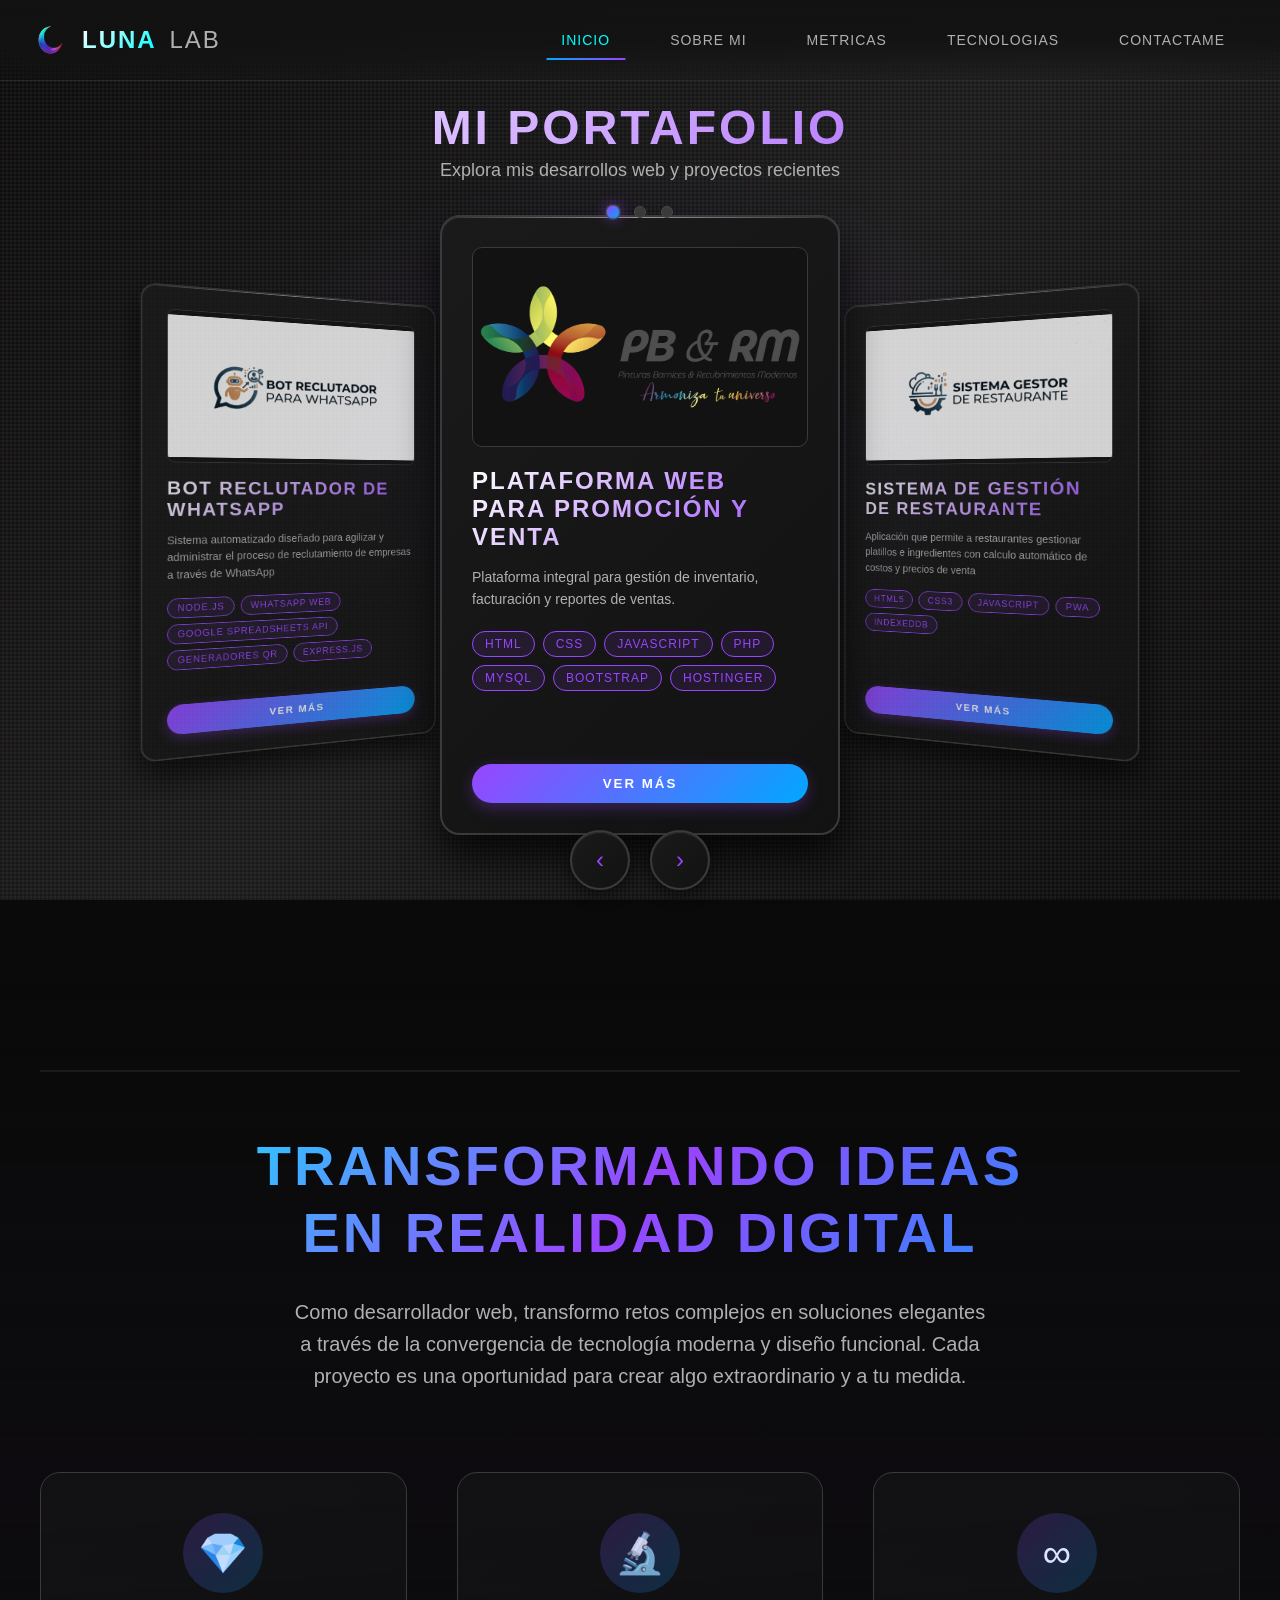
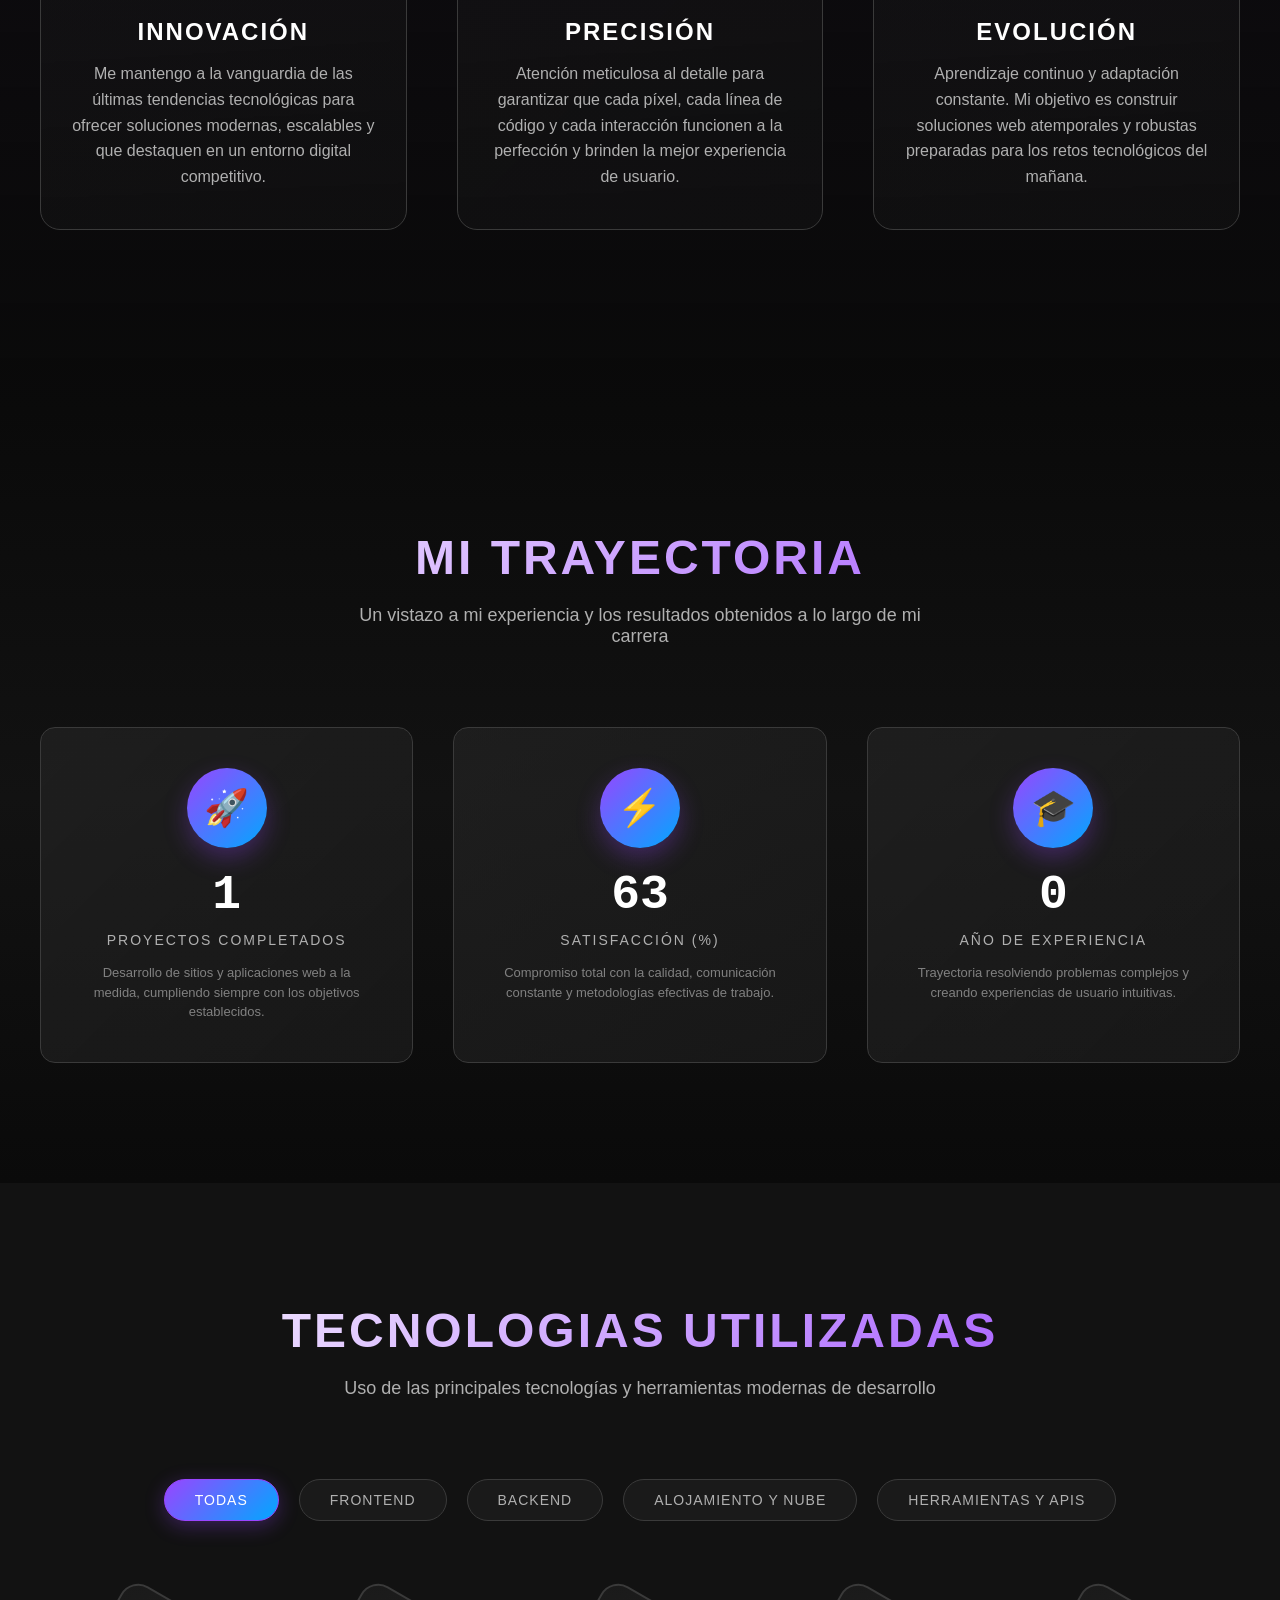
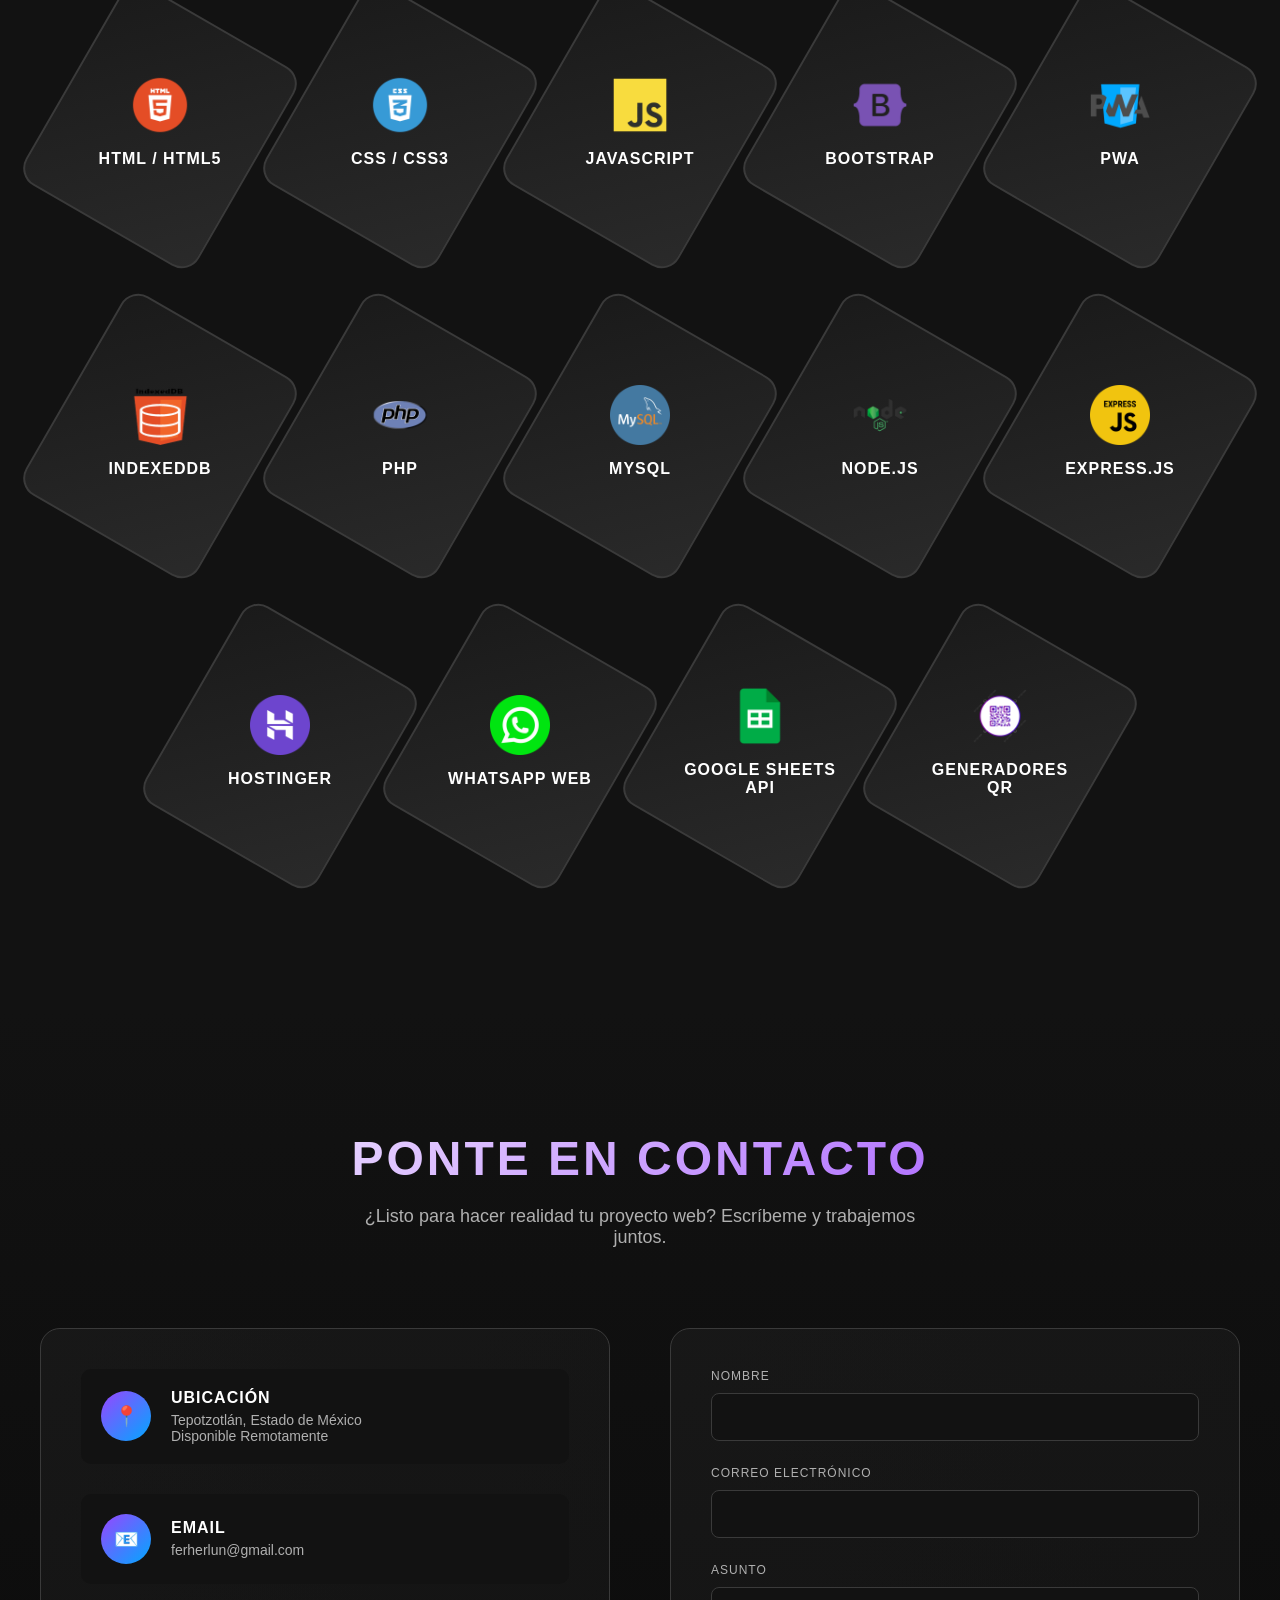
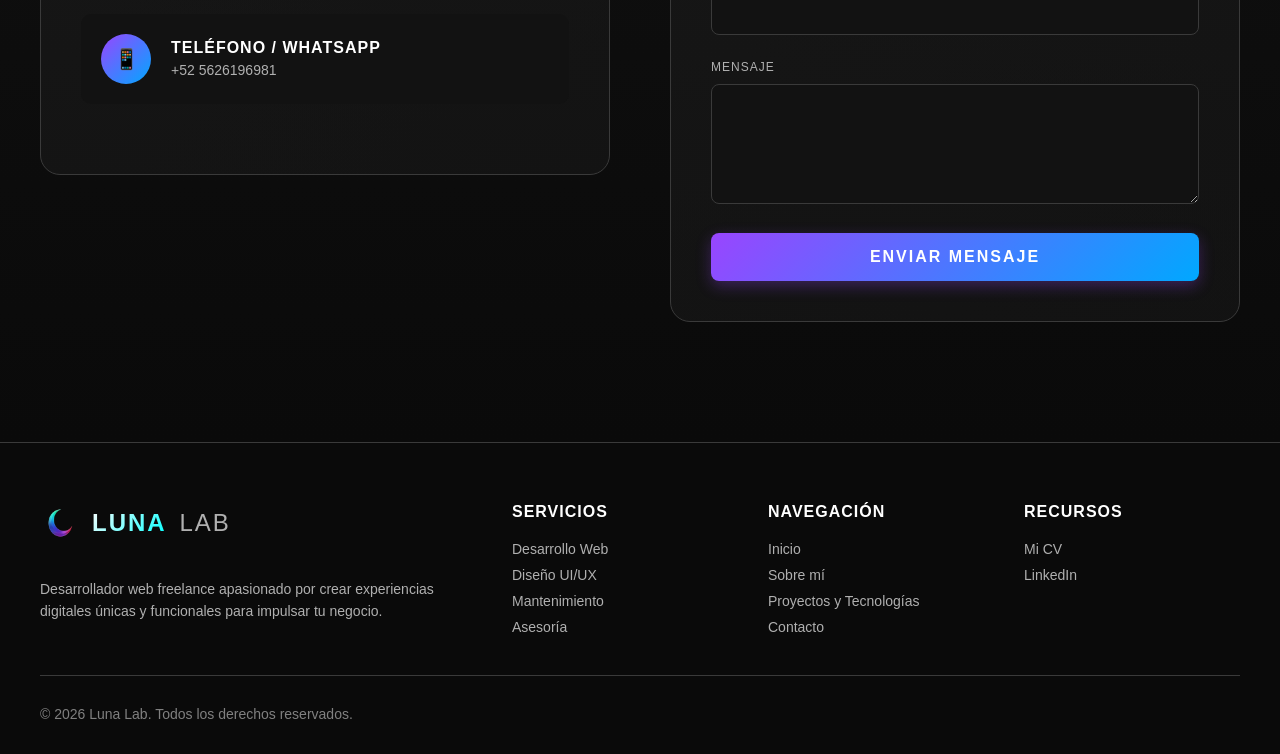
<file: index.html>
<!DOCTYPE html>
<html lang="en">

<head>
    <meta charset="UTF-8">
    <meta name="viewport" content="width=device-width, initial-scale=1.0">
    <title>Luna Lab - Desarrollo web</title>
    <link rel="icon" href="imagenes/logo.ico" type="image/x-icon">
    <link rel="stylesheet" href="templatemo-prism-flux.css?v=9">
</head>

<body>
    <div class="loader" id="loader">
        <div class="loader-content">
            <div class="loader-prism">
                <div class="prism-face"></div>
                <div class="prism-face"></div>
                <div class="prism-face"></div>
            </div>
            <div style="color: var(--accent-purple); font-size: 18px; text-transform: uppercase; letter-spacing: 3px;">
                Cargando para ti...</div>
        </div>
    </div>

    <!-- nav -->
    <header class="header" id="header">
        <nav class="nav-container">
            <a href="#" onclick="window.scrollTo({top: 0, behavior: 'smooth'}); return false;" class="logo"
                title="Volver al inicio">
                <img src="imagenes/logo.ico" alt="Luna Lab Logo"
                    style="height: 40px; margin-right: 12px; border-radius: 4px;">
                <span class="logo-text">
                    <span class="prism">LUNA</span>
                    <span class="flux">LAB</span>
                </span>
            </a>

            <ul class="nav-menu" id="navMenu">
                <li><a href="#home" class="nav-link active">Inicio</a></li>
                <li><a href="#about" class="nav-link">Sobre mi</a></li>
                <li><a href="#stats" class="nav-link">Metricas</a></li>
                <li><a href="#skills" class="nav-link">Tecnologias</a></li>
                <li><a href="#contact" class="nav-link">Contactame</a></li>
            </ul>

            <div class="menu-toggle" id="menuToggle">
                <span></span>
                <span></span>
                <span></span>
            </div>
        </nav>
    </header>

    <!-- carrusel-->
    <section class="hero" id="home">
        <div class="section-header" style="position: absolute; top: 100px; left: 0; width: 100%; z-index: 20;">
            <h1 class="section-title" style="font-size: 3rem; margin-bottom: 5px;">Mi Portafolio</h1>
            <p class="section-subtitle">Explora mis desarrollos web y proyectos recientes</p>
            <div class="carousel-indicators" id="indicators"
                style="position: relative; top: auto; left: auto; transform: none; justify-content: center; margin-top: 25px;">
            </div>
        </div>
        <div class="carousel-container">
            <div class="carousel" id="carousel">
            </div>

            <div class="carousel-controls" style="bottom: -20px;">
                <button class="carousel-btn" id="prevBtn">‹</button>
                <button class="carousel-btn" id="nextBtn">›</button>
            </div>
        </div>
    </section>

    <!-- acerca de -->
    <section class="philosophy-section" id="about">
        <div class="philosophy-container">
            <div class="prism-line"></div>

            <h2 class="philosophy-headline">
                Transformando ideas<br>en realidad digital
            </h2>

            <p class="philosophy-subheading">
                Como desarrollador web, transformo retos complejos en soluciones elegantes a través de la convergencia
                de
                tecnología moderna y diseño funcional. Cada proyecto es una oportunidad para
                crear algo extraordinario y a tu medida.
            </p>

            <div class="philosophy-pillars">
                <div class="pillar">
                    <div class="pillar-icon">💎</div>
                    <h3 class="pillar-title">Innovación</h3>
                    <p class="pillar-description">
                        Me mantengo a la vanguardia de las últimas tendencias tecnológicas para ofrecer soluciones
                        modernas, escalables y que destaquen en un entorno digital competitivo.
                    </p>
                </div>

                <div class="pillar">
                    <div class="pillar-icon">🔬</div>
                    <h3 class="pillar-title">Precisión</h3>
                    <p class="pillar-description">
                        Atención meticulosa al detalle para garantizar que cada píxel, cada línea de código y cada
                        interacción funcionen a la perfección y brinden la mejor experiencia de usuario.
                    </p>
                </div>

                <div class="pillar">
                    <div class="pillar-icon">∞</div>
                    <h3 class="pillar-title">Evolución</h3>
                    <p class="pillar-description">
                        Aprendizaje continuo y adaptación constante. Mi objetivo es construir soluciones web atemporales
                        y robustas preparadas para los retos tecnológicos del mañana.
                    </p>
                </div>
            </div>

            <div class="philosophy-particles" id="particles">
            </div>
        </div>
    </section>

    <section class="stats-section" id="stats">
        <div class="section-header">
            <h2 class="section-title">Mi Trayectoria</h2>
            <p class="section-subtitle">Un vistazo a mi experiencia y los resultados obtenidos a lo largo de mi carrera
            </p>
        </div>

        <div class="stats-grid">
            <div class="stat-card">
                <div class="stat-icon">🚀</div>
                <div class="stat-number" data-target="3">0</div>
                <div class="stat-label">Proyectos Completados</div>
                <p class="stat-description">Desarrollo de sitios y aplicaciones web a la medida, cumpliendo siempre con
                    los objetivos establecidos.</p>
            </div>

            <div class="stat-card">
                <div class="stat-icon">⚡</div>
                <div class="stat-number" data-target="100">0</div>
                <div class="stat-label">Satisfacción (%)</div>
                <p class="stat-description">Compromiso total con la calidad, comunicación constante y metodologías
                    efectivas de trabajo.</p>
            </div>

            <div class="stat-card">
                <div class="stat-icon">🎓</div>
                <div class="stat-number" data-target="1">1</div>
                <div class="stat-label">Año de Experiencia</div>
                <p class="stat-description">Trayectoria resolviendo problemas complejos y creando experiencias de
                    usuario intuitivas.</p>
            </div>
        </div>
    </section>

    <section class="skills-section" id="skills">
        <div class="skills-container">
            <div class="section-header">
                <h2 class="section-title">Tecnologias utilizadas</h2>
                <p class="section-subtitle">Uso de las principales tecnologías y herramientas modernas de desarrollo
                </p>
            </div>

            <div class="skill-categories">
                <div class="category-tab active" data-category="all">Todas</div>
                <div class="category-tab" data-category="frontend">Frontend</div>
                <div class="category-tab" data-category="backend">Backend</div>
                <div class="category-tab" data-category="nube">Alojamiento y Nube</div>
                <div class="category-tab" data-category="herramientas">Herramientas y APIs</div>
            </div>

            <div class="skills-hexagon-grid" id="skillsGrid">
            </div>
        </div>
    </section>

    <section class="contact-section" id="contact">
        <div class="section-header">
            <h2 class="section-title">Ponte en Contacto</h2>
            <p class="section-subtitle">¿Listo para hacer realidad tu proyecto web? Escríbeme y trabajemos juntos.</p>
        </div>

        <div class="contact-container">
            <div class="contact-info">
                <a href="javascript:void(0)" class="info-item">
                    <div class="info-icon">📍</div>
                    <div class="info-text">
                        <h4>Ubicación</h4>
                        <p>Tepotzotlán, Estado de México</p>
                        <p>Disponible Remotamente</p>
                    </div>
                </a>

                <a href="mailto:ferherlun@gmail.com" class="info-item">
                    <div class="info-icon">📧</div>
                    <div class="info-text">
                        <h4>Email</h4>
                        <p>ferherlun@gmail.com</p>
                    </div>
                </a>

                <a href="https://wa.me/525626196981" target="_blank" rel="noopener noreferrer" class="info-item">
                    <div class="info-icon">📱</div>
                    <div class="info-text">
                        <h4>Teléfono / WhatsApp</h4>
                        <p>+52 5626196981</p>
                    </div>
                </a>
            </div>

            <form class="contact-form" id="contactForm">
                <div class="form-group">
                    <label for="name">Nombre</label>
                    <input type="text" id="name" name="name" required>
                </div>

                <div class="form-group">
                    <label for="email">Correo Electrónico</label>
                    <input type="email" id="email" name="email" required>
                </div>

                <div class="form-group">
                    <label for="subject">Asunto</label>
                    <input type="text" id="subject" name="subject" required>
                </div>

                <div class="form-group">
                    <label for="message">Mensaje</label>
                    <textarea id="message" name="message" required></textarea>
                </div>

                <button type="submit" class="submit-btn">Enviar Mensaje</button>
            </form>
        </div>
    </section>

    <!-- Pie de Página -->
    <footer class="footer">
        <div class="footer-content">
            <div class="footer-brand">
                <a href="#" onclick="window.scrollTo({top: 0, behavior: 'smooth'}); return false;" class="footer-logo"
                    style="text-decoration: none; display: flex; align-items: center;" title="Volver al inicio">
                    <img src="imagenes/logo.ico" alt="Luna Lab Logo"
                        style="height: 40px; margin-right: 12px; border-radius: 4px;">
                    <span class="logo-text">
                        <span class="prism">LUNA</span>
                        <span class="flux">LAB</span>
                    </span>
                </a>
                <p class="footer-description">
                    Desarrollador web freelance apasionado por crear experiencias digitales únicas y funcionales para
                    impulsar tu negocio.
                </p>
            </div>

            <div class="footer-section">
                <h4>Servicios</h4>
                <div class="footer-links">
                    <a href="#">Desarrollo Web</a>
                    <a href="#">Diseño UI/UX</a>
                    <a href="#">Mantenimiento</a>
                    <a href="#">Asesoría</a>
                </div>
            </div>

            <div class="footer-section">
                <h4>Navegación</h4>
                <div class="footer-links">
                    <a href="#home">Inicio</a>
                    <a href="#about">Sobre mí</a>
                    <a href="#skills">Proyectos y Tecnologías</a>
                    <a href="#contact">Contacto</a>
                </div>
            </div>

            <div class="footer-section">
                <h4>Recursos</h4>
                <div class="footer-links">
                    <a href="PDF/CV%20Hernandez%20Luna%20Fernando.pdf" target="_blank">Mi CV</a>
                    <a href="https://www.linkedin.com/in/fernando-luna-4a950b345" target="_blank">LinkedIn</a>
                </div>
            </div>
        </div>

        <div class="footer-bottom">
            <div class="copyright">
                © 2026 Luna Lab. Todos los derechos reservados.
            </div>
        </div>
    </footer>
    <script src="templatemo-prism-scripts.js?v=9"></script>
</body>

</html>
</file>
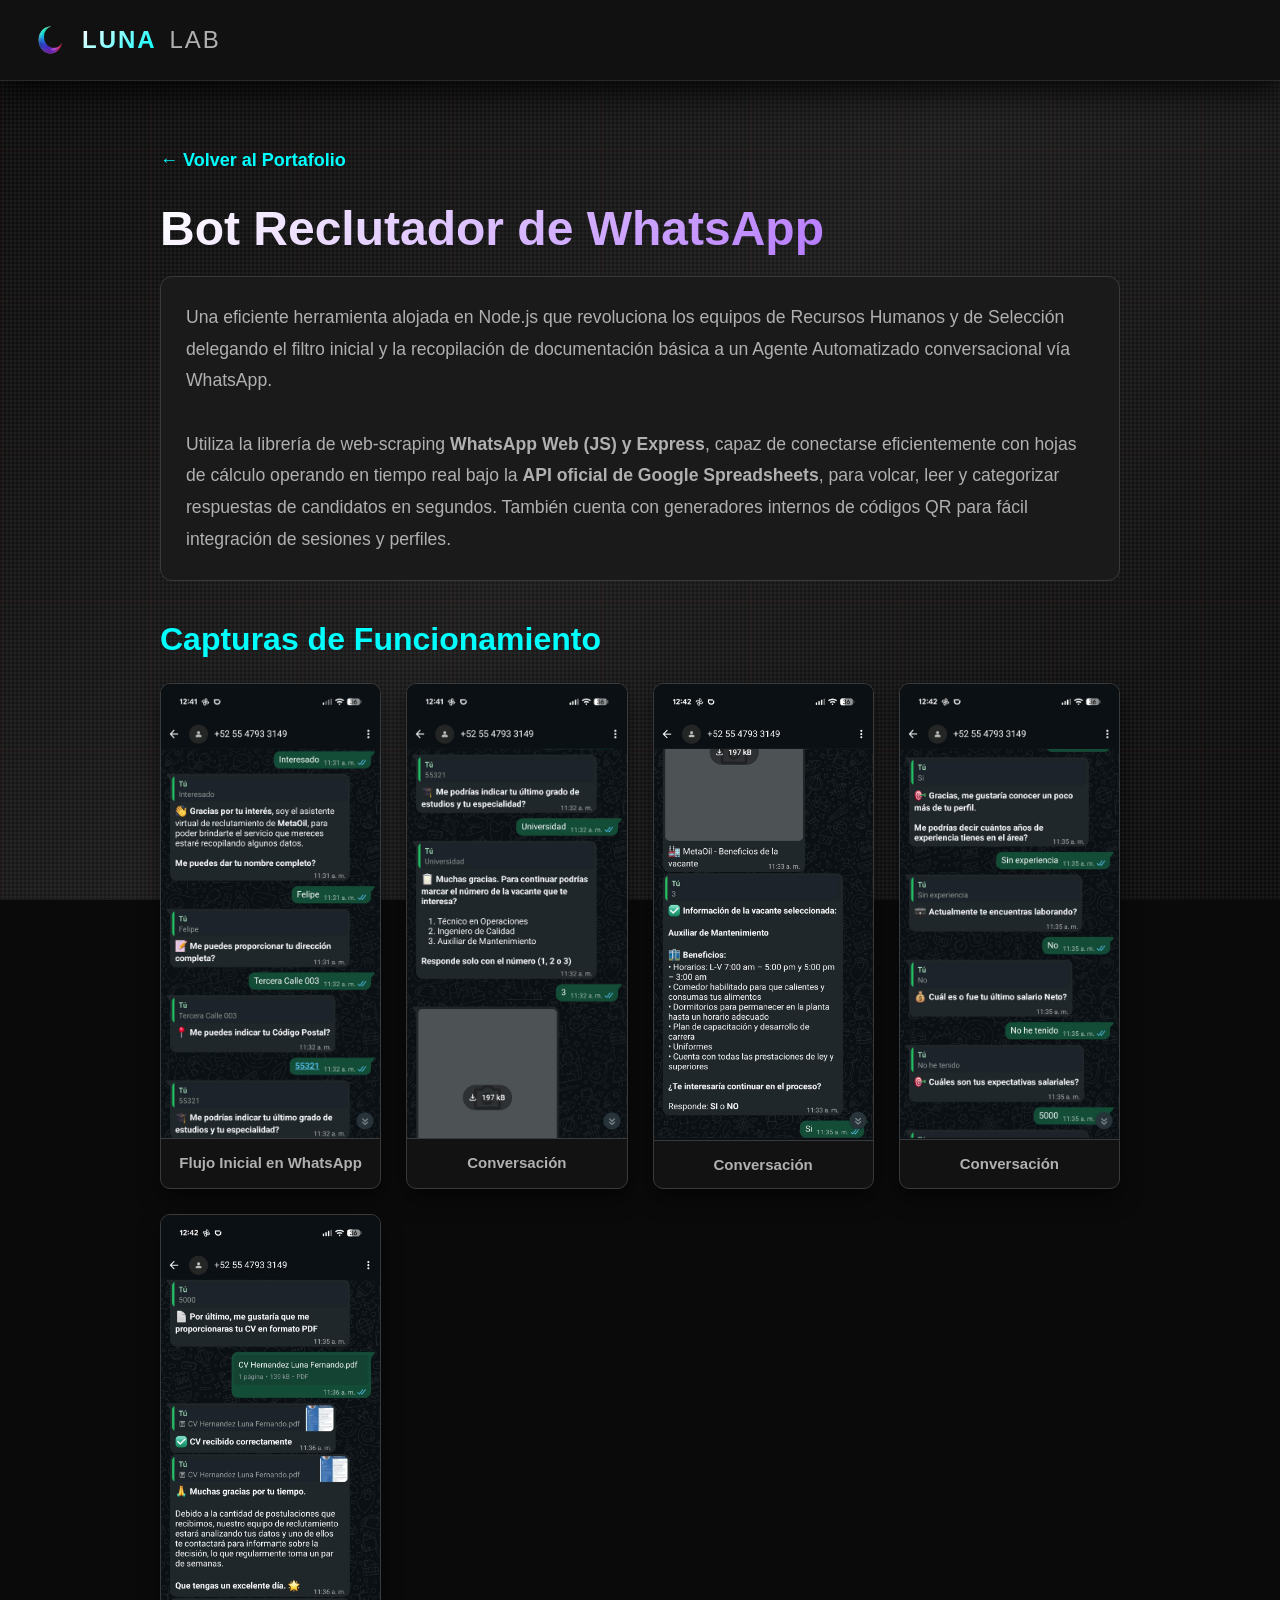
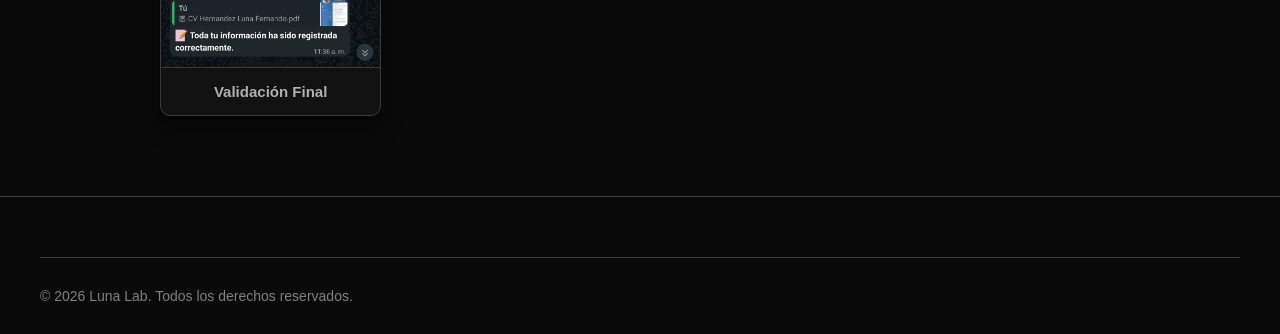
<file: proyecto-bot.html>
<!DOCTYPE html>
<html lang="es">

<head>
    <meta charset="UTF-8">
    <meta name="viewport" content="width=device-width, initial-scale=1.0">
    <title>Bot Reclutador de WhatsApp - Luna Lab</title>
    <link rel="icon" href="imagenes/logo.ico" type="image/x-icon">
    <link rel="stylesheet" href="templatemo-prism-flux.css?v=8">
    <style>
        .project-detail-section {
            padding: 150px 20px 80px;
            max-width: 1000px;
            margin: 0 auto;
            color: #fff;
            min-height: 80vh;
        }

        .back-btn {
            display: inline-block;
            margin-bottom: 30px;
            color: var(--accent-cyan);
            text-decoration: none;
            font-weight: bold;
            font-size: 18px;
            transition: color 0.3s;
        }

        .back-btn:hover {
            color: var(--accent-purple);
        }

        .project-title {
            font-size: 3rem;
            margin-bottom: 20px;
            background: linear-gradient(135deg, var(--text-primary), var(--accent-purple));
            -webkit-background-clip: text;
            -webkit-text-fill-color: transparent;
            background-clip: text;
        }

        .project-desc {
            font-size: 1.1rem;
            line-height: 1.8;
            color: var(--text-secondary);
            margin-bottom: 40px;
            background: var(--carbon-medium);
            padding: 25px;
            border-radius: 12px;
            border: 1px solid var(--metal-dark);
        }

        .screenshot-grid {
            display: grid;
            grid-template-columns: repeat(auto-fit, minmax(220px, 1fr));
            gap: 25px;
        }

        .screenshot-card {
            background: var(--carbon-dark);
            border: 1px solid var(--metal-dark);
            border-radius: 10px;
            overflow: hidden;
            box-shadow: 0 10px 20px rgba(0, 0, 0, 0.5);
            transition: transform 0.3s;
        }

        .screenshot-card:hover {
            transform: translateY(-5px);
            box-shadow: 0 15px 30px rgba(153, 69, 255, 0.4);
        }

        .screenshot-card img {
            width: 100%;
            height: auto;
            display: block;
            border-bottom: 1px solid var(--metal-dark);
            cursor: zoom-in;
            transition: opacity 0.3s;
        }

        .screenshot-card img:hover {
            opacity: 0.8;
        }

        .screenshot-caption {
            padding: 15px;
            text-align: center;
            color: var(--text-secondary);
            font-size: 15px;
            font-weight: bold;
        }

        /* Lightbox - Modal */
        .lightbox {
            display: none;
            position: fixed;
            z-index: 9999;
            left: 0;
            top: 0;
            width: 100%;
            height: 100%;
            overflow: auto;
            background-color: rgba(0, 0, 0, 0.85);
            /* Fondo oscuro con transparencia */
            backdrop-filter: blur(8px);
        }

        .lightbox-content {
            margin: auto;
            display: block;
            max-width: 90%;
            max-height: 85vh;
            margin-top: 3vh;
            border-radius: 8px;
            box-shadow: 0 0 30px rgba(0, 0, 0, 0.6);
            animation: zoomIn 0.4s cubic-bezier(0.4, 0, 0.2, 1);
            object-fit: contain;
        }

        @keyframes zoomIn {
            from {
                transform: scale(0.85);
                opacity: 0;
            }

            to {
                transform: scale(1);
                opacity: 1;
            }
        }

        .lightbox-close {
            position: absolute;
            top: 20px;
            right: 35px;
            color: #f1f1f1;
            font-size: 45px;
            font-weight: bold;
            transition: 0.3s;
            cursor: pointer;
            z-index: 10000;
        }

        .lightbox-close:hover,
        .lightbox-close:focus {
            color: var(--accent-red);
            text-decoration: none;
        }

        .lightbox-caption-text {
            margin: auto;
            display: block;
            width: 80%;
            max-width: 700px;
            text-align: center;
            color: #ccc;
            padding: 15px 0;
            font-size: 20px;
            font-weight: bold;
            animation: zoomIn 0.4s;
        }
    </style>
</head>

<body>
    <header class="header scrolled" id="header">
        <nav class="nav-container">
            <a href="index.html" class="logo">
                <img src="imagenes/logo.ico" alt="Luna Lab Logo"
                    style="height: 40px; margin-right: 12px; border-radius: 4px;">
                <span class="logo-text">
                    <span class="prism">LUNA</span>
                    <span class="flux">LAB</span>
                </span>
            </a>
        </nav>
    </header>

    <main class="project-detail-section">
        <a href="index.html" class="back-btn">← Volver al Portafolio</a>
        <h1 class="project-title">Bot Reclutador de WhatsApp</h1>

        <div class="project-desc">
            <p>Una eficiente herramienta alojada en Node.js que revoluciona los equipos de Recursos Humanos y de
                Selección delegando el filtro inicial y la recopilación de documentación básica a un Agente Automatizado
                conversacional vía WhatsApp.</p>
            <br>
            <p>Utiliza la librería de web-scraping <strong>WhatsApp Web (JS) y Express</strong>, capaz de conectarse
                eficientemente con hojas de cálculo operando en tiempo real bajo la <strong>API oficial de Google
                    Spreadsheets</strong>, para volcar, leer y categorizar respuestas de candidatos en segundos. También
                cuenta con generadores internos de códigos QR para fácil integración de sesiones y perfiles.</p>
        </div>

        <h2 style="margin-bottom: 25px; color: var(--accent-cyan); font-size: 2rem;">Capturas de Funcionamiento</h2>
        <div class="screenshot-grid">
            <!-- Instrucción: Reemplaza las rutas del 'src' con tus capturas celulares en '/imagenes' -->
            <div class="screenshot-card">
                <img src="imagenes/proyectos/img_bot/img1.jpeg" alt="Captura Móvil 1"
                    onclick="openLightbox(this.src, 'Flujo Inicial en WhatsApp')">
                <div class="screenshot-caption">Flujo Inicial en WhatsApp</div>
            </div>
            <div class="screenshot-card">
                <img src="imagenes/proyectos/img_bot/img2.jpeg" alt="Captura Móvil 2"
                    onclick="openLightbox(this.src, 'Menú y Selección')">
                <div class="screenshot-caption">Conversación</div>
            </div>
            <div class="screenshot-card">
                <img src="imagenes/proyectos/img_bot/img3.jpeg" alt="Captura Móvil 3"
                    onclick="openLightbox(this.src, 'Lectura Automatizada')">
                <div class="screenshot-caption">Conversación</div>
            </div>
            <div class="screenshot-card">
                <img src="imagenes/proyectos/img_bot/img4.jpeg" alt="Captura Móvil 4"
                    onclick="openLightbox(this.src, 'Cuestionario de CV')">
                <div class="screenshot-caption">Conversación</div>
            </div>
            <div class="screenshot-card">
                <img src="imagenes/proyectos/img_bot/img5.jpeg" alt="Captura Móvil 5"
                    onclick="openLightbox(this.src, 'Validación y Entrevista')">
                <div class="screenshot-caption">Validación Final</div>
            </div>
        </div>
    </main>

    <!-- Modal Lightbox -->
    <div id="lightbox" class="lightbox" onclick="closeLightbox(event)">
        <span class="lightbox-close" onclick="closeLightbox(event)">&times;</span>
        <img class="lightbox-content" id="lightbox-img" onclick="event.stopPropagation()">
        <div id="lightbox-caption" class="lightbox-caption-text" onclick="event.stopPropagation()"></div>
    </div>

    <footer class="footer">
        <div class="footer-bottom">
            <div class="copyright">
                © 2026 Luna Lab. Todos los derechos reservados.
            </div>
        </div>
    </footer>

    <script>
        // Funcionalidad Lightbox para ampliar imágenes
        function openLightbox(imgSrc, captionText) {
            const lightbox = document.getElementById('lightbox');
            const lightboxImg = document.getElementById('lightbox-img');
            const lightboxCaption = document.getElementById('lightbox-caption');

            // Cargar datos
            lightboxImg.src = imgSrc;
            lightboxCaption.innerHTML = captionText;

            // Mostrar modal
            lightbox.style.display = "block";

            // Prevenir scroll en la pagina principal
            document.body.style.overflow = 'hidden';
        }

        function closeLightbox(event) {
            // Cerramos asegurándonos de prevenir conflictos de burbuja
            if (event) {
                event.stopPropagation();
            }
            document.getElementById('lightbox').style.display = "none";
            document.body.style.overflow = 'auto'; // Restaurar scroll
        }

        // Cerrar con tecla Escape
        document.addEventListener('keydown', function (event) {
            if (event.key === "Escape") {
                closeLightbox();
            }
        });
    </script>
</body>

</html>
</file>
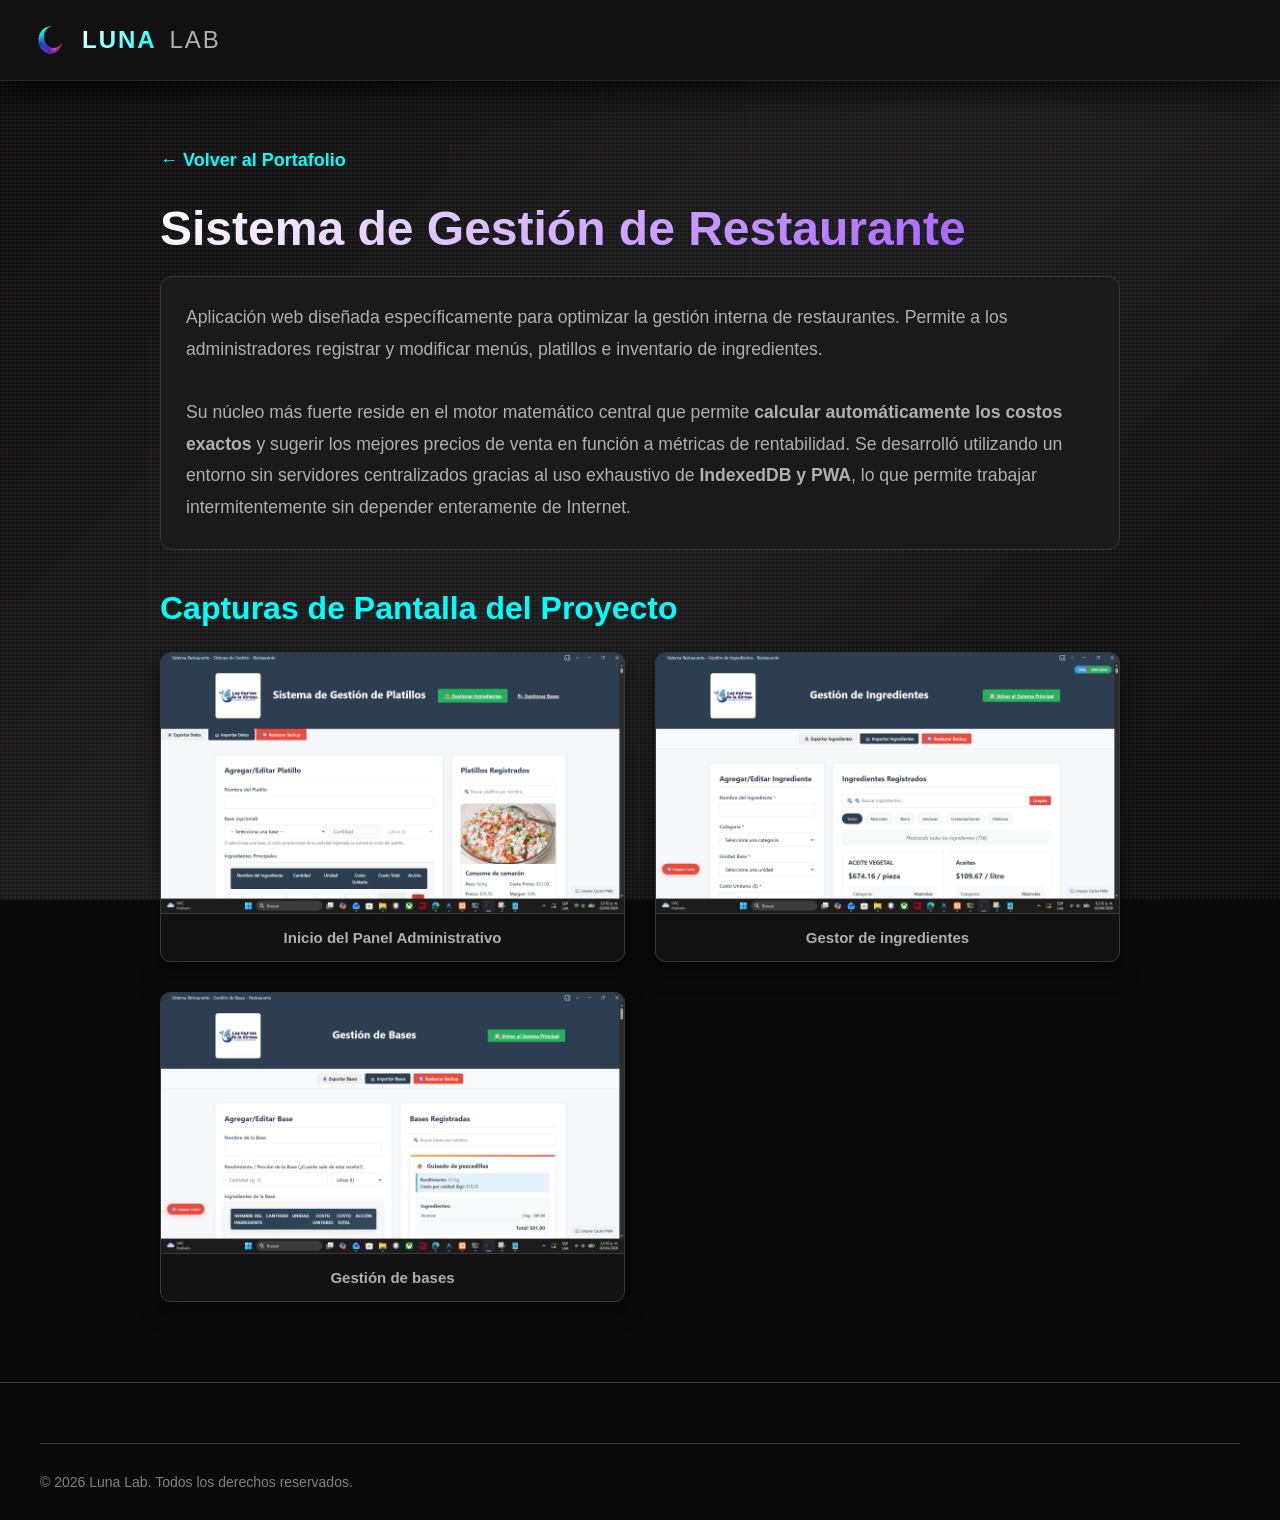
<file: proyecto-restaurante.html>
<!DOCTYPE html>
<html lang="es">

<head>
    <meta charset="UTF-8">
    <meta name="viewport" content="width=device-width, initial-scale=1.0">
    <title>Sistema de Gestión de Restaurante - Luna Lab</title>
    <link rel="icon" href="imagenes/logo.ico" type="image/x-icon">
    <link rel="stylesheet" href="templatemo-prism-flux.css?v=8">
    <style>
        .project-detail-section {
            padding: 150px 20px 80px;
            max-width: 1000px;
            margin: 0 auto;
            color: #fff;
            min-height: 80vh;
        }

        .back-btn {
            display: inline-block;
            margin-bottom: 30px;
            color: var(--accent-cyan);
            text-decoration: none;
            font-weight: bold;
            font-size: 18px;
            transition: color 0.3s;
        }

        .back-btn:hover {
            color: var(--accent-purple);
        }

        .project-title {
            font-size: 3rem;
            margin-bottom: 20px;
            background: linear-gradient(135deg, var(--text-primary), var(--accent-purple));
            -webkit-background-clip: text;
            -webkit-text-fill-color: transparent;
            background-clip: text;
        }

        .project-desc {
            font-size: 1.1rem;
            line-height: 1.8;
            color: var(--text-secondary);
            margin-bottom: 40px;
            background: var(--carbon-medium);
            padding: 25px;
            border-radius: 12px;
            border: 1px solid var(--metal-dark);
        }

        .screenshot-grid {
            display: grid;
            grid-template-columns: repeat(auto-fit, minmax(400px, 1fr));
            gap: 30px;
        }

        .screenshot-card {
            background: var(--carbon-dark);
            border: 1px solid var(--metal-dark);
            border-radius: 10px;
            overflow: hidden;
            box-shadow: 0 10px 20px rgba(0, 0, 0, 0.5);
            transition: transform 0.3s;
        }

        .screenshot-card:hover {
            transform: translateY(-5px);
            box-shadow: 0 15px 30px rgba(153, 69, 255, 0.4);
        }

        .screenshot-card img {
            width: 100%;
            height: auto;
            display: block;
            border-bottom: 1px solid var(--metal-dark);
            cursor: zoom-in;
            transition: opacity 0.3s;
        }
        
        .screenshot-card img:hover {
            opacity: 0.8;
        }

        .screenshot-caption {
            padding: 15px;
            text-align: center;
            color: var(--text-secondary);
            font-size: 15px;
            font-weight: bold;
        }

        /* Lightbox - Modal */
        .lightbox {
            display: none;
            position: fixed;
            z-index: 9999;
            left: 0;
            top: 0;
            width: 100%;
            height: 100%;
            overflow: auto;
            background-color: rgba(0, 0, 0, 0.85); /* Fondo oscuro con transparencia */
            backdrop-filter: blur(8px);
        }
        .lightbox-content {
            margin: auto;
            display: block;
            max-width: 90%;
            max-height: 85vh;
            margin-top: 3vh;
            border-radius: 8px;
            box-shadow: 0 0 30px rgba(0, 0, 0, 0.6);
            animation: zoomIn 0.4s cubic-bezier(0.4, 0, 0.2, 1);
            object-fit: contain;
        }
        @keyframes zoomIn {
            from {transform: scale(0.85); opacity: 0;}
            to {transform: scale(1); opacity: 1;}
        }
        .lightbox-close {
            position: absolute;
            top: 20px;
            right: 35px;
            color: #f1f1f1;
            font-size: 45px;
            font-weight: bold;
            transition: 0.3s;
            cursor: pointer;
            z-index: 10000;
        }
        .lightbox-close:hover,
        .lightbox-close:focus {
            color: var(--accent-red);
            text-decoration: none;
        }
        .lightbox-caption-text {
            margin: auto;
            display: block;
            width: 80%;
            max-width: 700px;
            text-align: center;
            color: #ccc;
            padding: 15px 0;
            font-size: 20px;
            font-weight: bold;
            animation: zoomIn 0.4s;
        }
    </style>
</head>

<body>
    <header class="header scrolled" id="header">
        <nav class="nav-container">
            <a href="index.html" class="logo">
                <img src="imagenes/logo.ico" alt="Luna Lab Logo"
                    style="height: 40px; margin-right: 12px; border-radius: 4px;">
                <span class="logo-text">
                    <span class="prism">LUNA</span>
                    <span class="flux">LAB</span>
                </span>
            </a>
        </nav>
    </header>

    <main class="project-detail-section">
        <a href="index.html" class="back-btn">← Volver al Portafolio</a>
        <h1 class="project-title">Sistema de Gestión de Restaurante</h1>

        <div class="project-desc">
            <p>Aplicación web diseñada específicamente para optimizar la gestión interna de restaurantes. Permite a los
                administradores registrar y modificar menús, platillos e inventario de ingredientes.</p>
            <br>
            <p>Su núcleo más fuerte reside en el motor matemático central que permite <strong>calcular automáticamente
                    los costos exactos</strong> y sugerir los mejores precios de venta en función a métricas de
                rentabilidad. Se desarrolló utilizando un entorno sin servidores centralizados gracias al uso exhaustivo
                de <strong>IndexedDB y PWA</strong>, lo que permite trabajar intermitentemente sin depender enteramente
                de Internet.</p>
        </div>

        <h2 style="margin-bottom: 25px; color: var(--accent-cyan); font-size: 2rem;">Capturas de Pantalla del Proyecto
        </h2>
        <div class="screenshot-grid">
            <!-- Instrucción: Reemplaza las rutas del 'src' con tus capturas reales u óptimas en '/imagenes' -->
            <div class="screenshot-card">
                <img src="imagenes/proyectos/img_restaurante/inicio.png" alt="Captura Principal" onclick="openLightbox(this.src, 'Inicio del Panel Administrativo')">
                <div class="screenshot-caption">Inicio del Panel Administrativo</div>
            </div>
            <div class="screenshot-card">
                <img src="imagenes/proyectos/img_restaurante/ingredientes.png" alt="Formulario Ingredientes" onclick="openLightbox(this.src, 'Gestor de ingredientes')">
                <div class="screenshot-caption">Gestor de ingredientes</div>
            </div>
            <div class="screenshot-card">
                <img src="imagenes/proyectos/img_restaurante/bases.png" alt="Motor Costos" onclick="openLightbox(this.src, 'Gestión de bases')">
                <div class="screenshot-caption">Gestión de bases</div>
            </div>
        </div>
    </main>

    <!-- Modal Lightbox -->
    <div id="lightbox" class="lightbox" onclick="closeLightbox(event)">
        <span class="lightbox-close" onclick="closeLightbox(event)">&times;</span>
        <img class="lightbox-content" id="lightbox-img" onclick="event.stopPropagation()">
        <div id="lightbox-caption" class="lightbox-caption-text" onclick="event.stopPropagation()"></div>
    </div>

    <footer class="footer">
        <div class="footer-bottom">
            <div class="copyright">
                © 2026 Luna Lab. Todos los derechos reservados.
            </div>
        </div>
    </footer>

    <script>
        // Funcionalidad Lightbox para ampliar imágenes
        function openLightbox(imgSrc, captionText) {
            const lightbox = document.getElementById('lightbox');
            const lightboxImg = document.getElementById('lightbox-img');
            const lightboxCaption = document.getElementById('lightbox-caption');
            
            // Cargar datos
            lightboxImg.src = imgSrc;
            lightboxCaption.innerHTML = captionText;
            
            // Mostrar modal
            lightbox.style.display = "block";
            
            // Prevenir scroll en la pagina principal
            document.body.style.overflow = 'hidden';
        }

        function closeLightbox(event) {
            // Cerramos asegurándonos de prevenir conflictos de burbuja
            if (event) {
                event.stopPropagation();
            }
            document.getElementById('lightbox').style.display = "none";
            document.body.style.overflow = 'auto'; // Restaurar scroll
        }
        
        // Cerrar con tecla Escape
        document.addEventListener('keydown', function(event) {
            if (event.key === "Escape") {
                closeLightbox();
            }
        });
    </script>
</body>

</html>
</file>
<file: templatemo-prism-flux.css>
@charset "utf-8";
/* CSS Document */

/*

TemplateMo 600 Prism Flux

https://templatemo.com/tm-600-prism-flux

*/

* {
	margin: 0;
	padding: 0;
	box-sizing: border-box;
}

:root {
	--primary-black: #0a0a0a;
	--carbon-dark: #121212;
	--carbon-medium: #1a1a1a;
	--carbon-light: #2a2a2a;
	--metal-dark: #3a3a3a;
	--metal-light: #4a4a4a;
	--accent-red: #ff3333;
	--accent-blue: #00a8ff;
	--accent-green: #00ff88;
	--accent-purple: #9945ff;
	--accent-cyan: #00ffff;
	--text-primary: #ffffff;
	--text-secondary: #b0b0b0;
	--text-dim: #808080;
}

html {
	scroll-behavior: smooth;
	overflow-x: hidden;
	width: 100%;
}

body {
	font-family: 'Orbitron', 'Rajdhani', sans-serif;
	background: var(--primary-black);
	color: var(--text-primary);
	overflow-x: hidden;
	width: 100%;
	position: relative;
}

/* Patrón de Fondo de Fibra de Carbono */
body::before {
	content: '';
	position: fixed;
	top: 0;
	left: 0;
	width: 100%;
	height: 100%;
	background:
		repeating-linear-gradient(0deg,
			transparent,
			transparent 2px,
			rgba(255, 255, 255, 0.03) 2px,
			rgba(255, 255, 255, 0.03) 4px),
		repeating-linear-gradient(90deg,
			transparent,
			transparent 2px,
			rgba(255, 255, 255, 0.03) 2px,
			rgba(255, 255, 255, 0.03) 4px),
		linear-gradient(135deg,
			var(--primary-black) 0%,
			var(--carbon-dark) 25%,
			var(--carbon-medium) 50%,
			var(--carbon-dark) 75%,
			var(--primary-black) 100%);
	z-index: -2;
}

/* Superposición de Cuadrícula Animada */
body::after {
	content: '';
	position: fixed;
	top: 0;
	left: 0;
	width: 100%;
	height: 100%;
	background-image:
		linear-gradient(rgba(255, 51, 51, 0.05) 2px, transparent 2px),
		linear-gradient(90deg, rgba(255, 51, 51, 0.05) 2px, transparent 2px);
	background-size: 150px 150px;
	animation: gridMove 20s linear infinite;
	z-index: -1;
	opacity: 0.5;
}

@keyframes gridMove {
	0% {
		transform: translate(0, 0);
	}

	100% {
		transform: translate(150px, 150px);
	}
}

/* Pantalla de Carga */
.loader {
	position: fixed;
	top: 0;
	left: 0;
	width: 100vw;
	height: 100vh;
	background: var(--primary-black);
	display: flex;
	justify-content: center;
	align-items: center;
	z-index: 10000;
	transition: opacity 0.5s, visibility 0.5s;
}

.loader.hidden {
	opacity: 0;
	visibility: hidden;
}

.loader-content {
	text-align: center;
}

.loader-prism {
	width: 100px;
	height: 100px;
	position: relative;
	margin: 0 auto 30px;
}

.prism-face {
	position: absolute;
	width: 100%;
	height: 100%;
	border: 2px solid transparent;
	transform-origin: center;
	animation: prismRotate 3s linear infinite;
}

.prism-face:nth-child(1) {
	border-image: linear-gradient(45deg, var(--accent-red), var(--accent-blue)) 1;
	animation-delay: 0s;
}

.prism-face:nth-child(2) {
	border-image: linear-gradient(45deg, var(--accent-blue), var(--accent-green)) 1;
	transform: rotate(60deg);
	animation-delay: 0.2s;
}

.prism-face:nth-child(3) {
	border-image: linear-gradient(45deg, var(--accent-green), var(--accent-purple)) 1;
	transform: rotate(120deg);
	animation-delay: 0.4s;
}

@keyframes prismRotate {
	0% {
		transform: rotate(0deg) scale(1);
	}

	50% {
		transform: rotate(180deg) scale(1.2);
	}

	100% {
		transform: rotate(360deg) scale(1);
	}
}

/* Encabezado de Navegación */
.header {
	position: fixed;
	top: 0;
	width: 100%;
	background: linear-gradient(180deg,
			rgba(18, 18, 18, 0.98) 0%,
			rgba(18, 18, 18, 0.9) 50%,
			rgba(18, 18, 18, 0) 100%);
	backdrop-filter: blur(20px);
	border-bottom: 1px solid rgba(255, 255, 255, 0.1);
	z-index: 1000;
	transition: all 0.3s ease;
}

.header.scrolled {
	background: rgba(18, 18, 18, 0.98);
	backdrop-filter: blur(30px);
	box-shadow: 0 10px 30px rgba(0, 0, 0, 0.8);
}

.nav-container {
	max-width: 1400px;
	margin: 0 auto;
	display: flex;
	justify-content: space-between;
	align-items: center;
	padding: 20px 30px;
}

.logo {
	display: flex;
	align-items: center;
	text-decoration: none;
	position: relative;
}

.logo-icon {
	width: 45px;
	height: 45px;
	margin-right: 15px;
	position: relative;
}

/* Logo inspirado en prisma */
.logo-prism {
	width: 100%;
	height: 100%;
	position: relative;
	display: flex;
	align-items: center;
	justify-content: center;
}

.prism-shape {
	width: 30px;
	height: 30px;
	position: relative;
	transform: rotate(45deg);
	background: linear-gradient(135deg,
			var(--accent-red) 0%,
			var(--accent-blue) 33%,
			var(--accent-green) 66%,
			var(--accent-purple) 100%);
	animation: prismShine 3s ease-in-out infinite;
}

@keyframes prismShine {

	0%,
	100% {
		filter: brightness(1) hue-rotate(0deg);
		transform: rotate(45deg) scale(1);
	}

	50% {
		filter: brightness(1.5) hue-rotate(10deg);
		transform: rotate(45deg) scale(1.1);
	}
}

.prism-shape::before,
.prism-shape::after {
	content: '';
	position: absolute;
	width: 100%;
	height: 100%;
	background: inherit;
	opacity: 0.5;
}

.prism-shape::before {
	transform: rotate(60deg);
}

.prism-shape::after {
	transform: rotate(-60deg);
}

.logo-text {
	font-size: 24px;
	font-weight: 900;
	letter-spacing: 2px;
	text-transform: uppercase;
}

.logo-text .prism {
	background: linear-gradient(135deg, var(--text-primary), var(--accent-cyan));
	-webkit-background-clip: text;
	-webkit-text-fill-color: transparent;
	background-clip: text;
}

.logo-text .flux {
	color: var(--text-secondary);
	font-weight: 300;
	margin-left: 5px;
}

.nav-menu {
	display: flex;
	list-style: none;
	gap: 10px;
	align-items: center;
}

.nav-menu a {
	color: var(--text-secondary);
	text-decoration: none;
	padding: 12px 25px;
	transition: all 0.3s ease;
	position: relative;
	text-transform: uppercase;
	font-weight: 500;
	letter-spacing: 1px;
	font-size: 14px;
}

.nav-menu a::before {
	content: '';
	position: absolute;
	bottom: 0;
	left: 50%;
	transform: translateX(-50%);
	width: 0;
	height: 2px;
	background: linear-gradient(90deg, var(--accent-blue), var(--accent-purple));
	transition: width 0.3s ease;
}

.nav-menu a:hover {
	color: var(--text-primary);
}

.nav-menu a:hover::before,
.nav-menu a.active::before {
	width: 80%;
}

.nav-menu a.active {
	color: var(--accent-cyan);
}

.menu-toggle {
	display: none;
	flex-direction: column;
	cursor: pointer;
	padding: 5px;
}

.menu-toggle span {
	width: 30px;
	height: 3px;
	background: linear-gradient(90deg, var(--accent-blue), var(--accent-purple));
	margin: 3px 0;
	transition: 0.3s;
	border-radius: 2px;
}

.menu-toggle.active span:nth-child(1) {
	transform: rotate(-45deg) translate(-5px, 6px);
}

.menu-toggle.active span:nth-child(2) {
	opacity: 0;
}

.menu-toggle.active span:nth-child(3) {
	transform: rotate(45deg) translate(-5px, -6px);
}

/* Sección Principal con Carrusel 3D */
.hero {
	min-height: 100vh;
	display: flex;
	align-items: center;
	justify-content: center;
	position: relative;
	padding: 120px 20px 80px;
	background: radial-gradient(ellipse at center,
			rgba(153, 69, 255, 0.1) 0%,
			transparent 50%);
	overflow: hidden;
}

.carousel-container {
	width: 100%;
	max-width: 1600px;
	height: 750px;
	perspective: 1200px;
	position: relative;
	padding-top: 60px;
}

.carousel {
	width: 100%;
	height: 100%;
	position: relative;
	transform-style: preserve-3d;
}

.carousel-item {
	position: absolute;
	width: 400px;
	height: 620px;
	left: 50%;
	top: 50%;
	transform-style: preserve-3d;
	transition: all 0.8s cubic-bezier(0.4, 0.0, 0.2, 1);
	cursor: pointer;
	transform-origin: center center;
}

.carousel-item .card {
	width: 100%;
	height: 100%;
	background: linear-gradient(135deg, var(--carbon-medium), var(--carbon-dark));
	border: 2px solid var(--metal-dark);
	border-radius: 20px;
	padding: 30px;
	position: relative;
	overflow: hidden;
	display: flex;
	flex-direction: column;
	box-shadow:
		0 20px 40px rgba(0, 0, 0, 0.8),
		inset 0 1px 0 rgba(255, 255, 255, 0.1);
}

.carousel-item .card::before {
	content: '';
	position: absolute;
	top: 0;
	left: 0;
	right: 0;
	height: 1px;
	background: linear-gradient(90deg,
			transparent,
			rgba(255, 255, 255, 0.5),
			transparent);
	animation: scanline 3s linear infinite;
}

@keyframes scanline {
	0% {
		transform: translateY(0);
	}

	100% {
		transform: translateY(500px);
	}
}

.card-number {
	position: absolute;
	top: 20px;
	right: 30px;
	font-size: 72px;
	font-weight: 900;
	color: rgba(153, 69, 255, 0.1);
	font-family: 'Orbitron', monospace;
}

.card-image {
	width: 100%;
	height: 200px;
	background: var(--carbon-dark);
	border-radius: 10px;
	margin-bottom: 20px;
	overflow: hidden;
	position: relative;
	border: 1px solid var(--metal-dark);
}

.card-image img {
	width: 100%;
	height: 100%;
	object-fit: contain;
	filter: grayscale(50%) contrast(1.2);
	transition: all 0.5s ease;
}

.carousel-item:hover .card-image img {
	filter: grayscale(0%) contrast(1.3);
	transform: scale(1.1);
}

.card-title {
	font-size: 24px;
	font-weight: 700;
	margin-bottom: 15px;
	text-transform: uppercase;
	letter-spacing: 2px;
	background: linear-gradient(135deg, var(--text-primary), var(--accent-purple));
	-webkit-background-clip: text;
	-webkit-text-fill-color: transparent;
	background-clip: text;
}

.card-description {
	color: var(--text-secondary);
	line-height: 1.6;
	margin-bottom: 20px;
	font-size: 14px;
}

.card-tech {
	display: flex;
	flex-wrap: wrap;
	gap: 8px;
	margin-bottom: 20px;
}

.tech-badge {
	padding: 5px 12px;
	background: rgba(153, 69, 255, 0.1);
	border: 1px solid var(--accent-purple);
	border-radius: 20px;
	font-size: 12px;
	color: var(--accent-purple);
	text-transform: uppercase;
	letter-spacing: 1px;
}

.card-cta {
	padding: 12px 30px;
	background: linear-gradient(135deg, var(--accent-purple), var(--accent-blue));
	border: none;
	border-radius: 30px;
	color: var(--text-primary);
	font-weight: 700;
	text-transform: uppercase;
	letter-spacing: 2px;
	cursor: pointer;
	transition: all 0.3s ease;
	box-shadow: 0 5px 15px rgba(153, 69, 255, 0.3);
	margin-top: auto;
}

.card-cta:hover {
	transform: translateY(-2px);
	box-shadow: 0 8px 25px rgba(153, 69, 255, 0.5);
}

/* Controles del Carrusel */
.carousel-controls {
	position: absolute;
	bottom: -70px;
	left: 50%;
	transform: translateX(-50%);
	display: flex;
	gap: 20px;
	z-index: 100;
}

.carousel-btn {
	width: 60px;
	height: 60px;
	background: linear-gradient(135deg, var(--carbon-medium), var(--carbon-dark));
	border: 2px solid var(--metal-dark);
	border-radius: 50%;
	color: var(--accent-purple);
	font-size: 24px;
	cursor: pointer;
	transition: all 0.3s ease;
	display: flex;
	align-items: center;
	justify-content: center;
	box-shadow:
		0 5px 15px rgba(0, 0, 0, 0.5),
		inset 0 1px 0 rgba(255, 255, 255, 0.1);
}

.carousel-btn:hover {
	border-color: var(--accent-purple);
	box-shadow:
		0 8px 25px rgba(153, 69, 255, 0.3),
		inset 0 1px 0 rgba(255, 255, 255, 0.2);
	transform: scale(1.1);
}

.carousel-indicators {
	position: absolute;
	top: 30px;
	left: 50%;
	transform: translateX(-50%);
	display: flex;
	gap: 15px;
	z-index: 100;
}

.indicator {
	width: 12px;
	height: 12px;
	background: var(--metal-dark);
	border: 1px solid var(--metal-light);
	border-radius: 50%;
	cursor: pointer;
	transition: all 0.3s ease;
}

.indicator.active {
	background: linear-gradient(135deg, var(--accent-purple), var(--accent-blue));
	box-shadow: 0 0 10px rgba(153, 69, 255, 0.5);
	transform: scale(1.3);
}

/* NUEVA: Sección de Filosofía del Prisma */
.philosophy-section {
	padding: 120px 30px;
	background: linear-gradient(180deg,
			var(--primary-black) 0%,
			rgba(153, 69, 255, 0.02) 50%,
			var(--primary-black) 100%);
	position: relative;
	overflow: hidden;
}

.philosophy-container {
	max-width: 1200px;
	margin: 0 auto;
	text-align: center;
}

/* Línea de Prisma Animada */
.prism-line {
	width: 100%;
	height: 2px;
	margin: 0 auto 60px;
	position: relative;
	overflow: hidden;
	background: var(--carbon-medium);
}

.prism-line::before {
	content: '';
	position: absolute;
	top: 0;
	left: -100%;
	width: 100%;
	height: 100%;
	background: linear-gradient(90deg,
			transparent,
			var(--accent-red) 20%,
			var(--accent-blue) 40%,
			var(--accent-green) 60%,
			var(--accent-purple) 80%,
			transparent);

	animation: prismSweep 4s ease-in-out infinite;
}

@keyframes prismSweep {
	0% {
		left: -100%;
	}

	100% {
		left: 100%;
	}
}

.philosophy-headline {
	font-size: 56px;
	font-weight: 900;
	text-transform: uppercase;
	letter-spacing: 3px;
	margin-bottom: 30px;
	line-height: 1.2;
	background: linear-gradient(135deg,
			var(--accent-cyan) 0%,
			var(--accent-purple) 25%,
			var(--accent-blue) 50%,
			var(--accent-green) 75%,
			var(--accent-cyan) 100%);
	-webkit-background-clip: text;
	-webkit-text-fill-color: transparent;
	background-clip: text;
	background-size: 200% 200%;
	animation: gradientFlow 5s ease infinite;
}

@keyframes gradientFlow {
	0% {
		background-position: 0% 50%;
	}

	50% {
		background-position: 100% 50%;
	}

	100% {
		background-position: 0% 50%;
	}
}

.philosophy-subheading {
	font-size: 20px;
	color: var(--text-secondary);
	max-width: 700px;
	margin: 0 auto 80px;
	line-height: 1.6;
	font-weight: 300;
}

.philosophy-pillars {
	display: grid;
	grid-template-columns: repeat(auto-fit, minmax(300px, 1fr));
	gap: 50px;
	margin-bottom: 60px;
}

.pillar {
	position: relative;
	padding: 40px 30px;
	background: linear-gradient(135deg,
			rgba(42, 42, 42, 0.2),
			rgba(26, 26, 26, 0.3));
	border: 1px solid var(--metal-dark);
	border-radius: 20px;
	transition: all 0.4s ease;
	overflow: hidden;
}

.pillar::before {
	content: '';
	position: absolute;
	top: 0;
	left: 0;
	width: 100%;
	height: 2px;
	background: linear-gradient(90deg,
			var(--accent-purple),
			var(--accent-blue),
			var(--accent-green));
	transform: scaleX(0);
	transition: transform 0.4s ease;
}

.pillar:hover::before {
	transform: scaleX(1);
}

.pillar:hover {
	transform: translateY(-10px);
	border-color: var(--accent-purple);
	box-shadow: 0 20px 40px rgba(153, 69, 255, 0.2);
	background: linear-gradient(135deg,
			rgba(153, 69, 255, 0.05),
			rgba(26, 26, 26, 0.3));
}

.pillar-icon {
	width: 80px;
	height: 80px;
	margin: 0 auto 25px;
	display: flex;
	align-items: center;
	justify-content: center;
	font-size: 40px;
	position: relative;
}

.pillar-icon::before {
	content: '';
	position: absolute;
	width: 100%;
	height: 100%;
	background: linear-gradient(135deg, var(--accent-purple), var(--accent-blue));
	border-radius: 50%;
	opacity: 0.2;
	animation: pulse 3s ease-in-out infinite;
}

@keyframes pulse {

	0%,
	100% {
		transform: scale(1);
		opacity: 0.2;
	}

	50% {
		transform: scale(1.2);
		opacity: 0.1;
	}
}

.pillar-title {
	font-size: 24px;
	font-weight: 700;
	text-transform: uppercase;
	letter-spacing: 2px;
	margin-bottom: 15px;
	color: var(--text-primary);
}

.pillar-description {
	font-size: 16px;
	color: var(--text-secondary);
	line-height: 1.6;
}

.pillar-description a {
	color: var(--accent-cyan);
	text-decoration: none;
	transition: all 0.3s ease;
	position: relative;
}

.pillar-description a::after {
	content: '';
	position: absolute;
	bottom: -2px;
	left: 0;
	width: 0;
	height: 1px;
	background: var(--accent-cyan);
	transition: width 0.3s ease;
}

.pillar-description a:hover {
	color: var(--accent-purple);
}

.pillar-description a:hover::after {
	width: 100%;
}

/* Fondo de Efecto de Partículas */
.philosophy-particles {
	position: absolute;
	width: 100%;
	height: 100%;
	top: 0;
	left: 0;
	overflow: hidden;
	pointer-events: none;
}

.particle {
	position: absolute;
	width: 4px;
	height: 4px;
	background: linear-gradient(135deg, var(--accent-cyan), var(--accent-purple));
	border-radius: 50%;
	opacity: 0;
	animation: float-particle 20s infinite linear;
}

@keyframes float-particle {
	0% {
		transform: translateY(0) rotate(0deg);
		opacity: 0;
	}

	5% {
		opacity: 1;
	}

	95% {
		opacity: 1;
	}

	100% {
		transform: translateY(-100vh) rotate(720deg);
		opacity: 0;
	}
}

/* Sección de Estadísticas con Contenido */
.stats-section {
	padding: 120px 30px;
	background: linear-gradient(180deg,
			var(--primary-black) 0%,
			var(--carbon-dark) 50%,
			var(--primary-black) 100%);
	position: relative;
}

.stats-grid {
	max-width: 1200px;
	margin: 0 auto;
	display: grid;
	grid-template-columns: repeat(auto-fit, minmax(250px, 1fr));
	gap: 40px;
}

.stat-card {
	background: linear-gradient(135deg,
			rgba(42, 42, 42, 0.5),
			rgba(26, 26, 26, 0.8));
	border: 1px solid var(--metal-dark);
	border-radius: 15px;
	padding: 40px 30px;
	text-align: center;
	position: relative;
	overflow: hidden;
	transition: all 0.3s ease;
}

.stat-card::before {
	content: '';
	position: absolute;
	top: 0;
	left: -100%;
	width: 100%;
	height: 2px;
	background: linear-gradient(90deg,
			transparent,
			var(--accent-purple),
			transparent);
	animation: none;
}

.stat-card:hover::before {
	animation: slideRight 0.5s ease forwards;
}

@keyframes slideRight {
	0% {
		left: -100%;
	}

	100% {
		left: 100%;
	}
}

.stat-card:hover {
	transform: translateY(-5px);
	border-color: var(--accent-purple);
	box-shadow: 0 15px 35px rgba(153, 69, 255, 0.2);
}

.stat-icon {
	width: 80px;
	height: 80px;
	background: linear-gradient(135deg, var(--accent-purple), var(--accent-blue));
	border-radius: 50%;
	display: flex;
	align-items: center;
	justify-content: center;
	margin: 0 auto 20px;
	font-size: 36px;
	color: var(--text-primary);
	box-shadow: 0 10px 25px rgba(153, 69, 255, 0.3);
}

.stat-number {
	font-size: 48px;
	font-weight: 900;
	color: var(--text-primary);
	margin-bottom: 10px;
	font-family: 'Orbitron', monospace;
}

.stat-label {
	font-size: 14px;
	color: var(--text-secondary);
	text-transform: uppercase;
	letter-spacing: 2px;
	margin-bottom: 15px;
}

.stat-description {
	font-size: 13px;
	color: var(--text-dim);
	line-height: 1.5;
	padding: 0 10px;
}

/* Sección de Habilidades Mejoradas - Arsenal Técnico */
.skills-section {
	padding: 120px 30px;
	background: var(--carbon-dark);
	position: relative;
	overflow: hidden;
}

.skills-container {
	max-width: 1200px;
	margin: 0 auto;
}

.section-header {
	text-align: center;
	margin-bottom: 80px;
}

.section-title {
	font-size: 48px;
	font-weight: 900;
	text-transform: uppercase;
	letter-spacing: 3px;
	margin-bottom: 20px;
	background: linear-gradient(135deg, var(--text-primary), var(--accent-purple));
	-webkit-background-clip: text;
	-webkit-text-fill-color: transparent;
	background-clip: text;
}

.section-subtitle {
	color: var(--text-secondary);
	font-size: 18px;
	max-width: 600px;
	margin: 0 auto;
}

/* Cuadrícula Hexagonal de Habilidades */
.skills-hexagon-grid {
	display: flex;
	flex-wrap: wrap;
	justify-content: center;
	gap: 20px;
	margin-top: 60px;
}

.skill-hexagon {
	width: 200px;
	height: 230px;
	position: relative;
	margin: 30px 10px;
	cursor: pointer;
	transition: all 0.3s ease;
}

.skill-hexagon:hover {
	transform: translateY(-10px);
}

.hexagon-inner {
	width: 100%;
	height: 100%;
	position: relative;
	transform: rotate(30deg);
	overflow: hidden;
	border-radius: 20px;
	background: linear-gradient(135deg, var(--carbon-medium), var(--carbon-light));
	border: 2px solid var(--metal-dark);
}

.skill-hexagon:hover .hexagon-inner {
	border-color: var(--accent-purple);
	box-shadow: 0 0 30px rgba(153, 69, 255, 0.5);
}

.hexagon-content {
	position: absolute;
	width: 100%;
	height: 100%;
	top: 0;
	left: 0;
	transform: rotate(-30deg);
	display: flex;
	flex-direction: column;
	align-items: center;
	justify-content: center;
	padding: 20px;
}

.skill-icon-hex {
	font-size: 48px;
	margin-bottom: 15px;
	color: var(--accent-purple);
	animation: float 3s ease-in-out infinite;
	display: flex;
	justify-content: center;
	align-items: center;
}

.skill-icon-hex img {
	width: 60px;
	height: 60px;
	object-fit: contain;
}

@keyframes float {

	0%,
	100% {
		transform: translateY(0);
	}

	50% {
		transform: translateY(-10px);
	}
}

.skill-name-hex {
	font-size: 16px;
	font-weight: 700;
	text-transform: uppercase;
	letter-spacing: 1px;
	color: var(--text-primary);
	margin-bottom: 10px;
	text-align: center;
}

.skill-level {
	width: 100%;
	height: 4px;
	background: var(--carbon-dark);
	border-radius: 2px;
	overflow: hidden;
	position: relative;
}

.skill-level-fill {
	height: 100%;
	background: linear-gradient(90deg, var(--accent-blue), var(--accent-purple));
	border-radius: 2px;
	position: relative;
	animation: fillLevel 2s ease-out;
}

@keyframes fillLevel {
	0% {
		width: 0;
	}
}

.skill-percentage-hex {
	font-size: 14px;
	color: var(--text-secondary);
	margin-top: 8px;
	font-weight: 600;
}

/* Pestañas de Categorías de Habilidades */
.skill-categories {
	display: flex;
	justify-content: center;
	gap: 20px;
	margin-bottom: 40px;
	flex-wrap: wrap;
}

.category-tab {
	padding: 12px 30px;
	background: var(--carbon-medium);
	border: 1px solid var(--metal-dark);
	border-radius: 30px;
	color: var(--text-secondary);
	cursor: pointer;
	transition: all 0.3s ease;
	text-transform: uppercase;
	font-size: 14px;
	letter-spacing: 1px;
}

.category-tab:hover {
	background: rgba(153, 69, 255, 0.1);
	border-color: var(--accent-purple);
	color: var(--text-primary);
}

.category-tab.active {
	background: linear-gradient(135deg, var(--accent-purple), var(--accent-blue));
	border-color: var(--accent-purple);
	color: var(--text-primary);
	box-shadow: 0 5px 20px rgba(153, 69, 255, 0.3);
}

/* Sección de Contacto */
.contact-section {
	padding: 120px 30px;
	background: linear-gradient(180deg,
			var(--carbon-dark) 0%,
			var(--primary-black) 100%);
	position: relative;
}

.contact-container {
	max-width: 1200px;
	margin: 0 auto;
	display: grid;
	grid-template-columns: 1fr 1fr;
	gap: 60px;
	align-items: start;
}

.contact-info {
	padding: 40px;
	background: linear-gradient(135deg,
			rgba(42, 42, 42, 0.3),
			rgba(26, 26, 26, 0.5));
	border: 1px solid var(--metal-dark);
	border-radius: 20px;
}

.info-item {
	display: flex;
	align-items: center;
	margin-bottom: 30px;
	padding: 20px;
	background: var(--carbon-dark);
	border-radius: 10px;
	transition: all 0.3s ease;
	text-decoration: none;
	cursor: pointer;
	position: relative;
	overflow: hidden;
}

.info-item::before {
	content: '';
	position: absolute;
	top: 0;
	left: -100%;
	width: 100%;
	height: 100%;
	background: linear-gradient(90deg,
			transparent,
			rgba(153, 69, 255, 0.1),
			transparent);
	transition: left 0.5s ease;
}

.info-item:hover::before {
	left: 100%;
}

.info-item:hover {
	transform: translateX(10px);
	background: rgba(153, 69, 255, 0.1);
	box-shadow: 0 5px 20px rgba(153, 69, 255, 0.2);
}

a.info-item {
	color: inherit;
	text-decoration: none;
}

.info-icon {
	width: 50px;
	height: 50px;
	background: linear-gradient(135deg, var(--accent-purple), var(--accent-blue));
	border-radius: 50%;
	display: flex;
	align-items: center;
	justify-content: center;
	margin-right: 20px;
	color: var(--text-primary);
	font-size: 20px;
	flex-shrink: 0;
	transition: all 0.3s ease;
}

.info-item:hover .info-icon {
	transform: scale(1.1) rotate(10deg);
	box-shadow: 0 8px 25px rgba(153, 69, 255, 0.4);
}

.info-text h4 {
	color: var(--text-primary);
	margin-bottom: 5px;
	font-size: 16px;
	text-transform: uppercase;
	letter-spacing: 1px;
	transition: all 0.3s ease;
}

.info-item:hover .info-text h4 {
	color: var(--accent-cyan);
}

.info-text p {
	color: var(--text-secondary);
	font-size: 14px;
	transition: all 0.3s ease;
}

.info-item:hover .info-text p {
	color: var(--text-primary);
}

/* Agregar indicador de enlace externo para elementos clicables */
.info-item[target="_blank"] .info-text p::after {
	content: ' ↗';
	font-size: 12px;
	opacity: 0;
	transition: opacity 0.3s ease;
}

.info-item[target="_blank"]:hover .info-text p::after {
	opacity: 1;
}

.contact-form {
	padding: 40px;
	background: linear-gradient(135deg,
			rgba(42, 42, 42, 0.3),
			rgba(26, 26, 26, 0.5));
	border: 1px solid var(--metal-dark);
	border-radius: 20px;
}

.form-group {
	margin-bottom: 25px;
}

.form-group label {
	display: block;
	color: var(--text-secondary);
	margin-bottom: 10px;
	text-transform: uppercase;
	font-size: 12px;
	letter-spacing: 1px;
}

.form-group input,
.form-group textarea {
	width: 100%;
	padding: 15px;
	background: var(--carbon-dark);
	border: 1px solid var(--metal-dark);
	border-radius: 8px;
	color: var(--text-primary);
	font-size: 14px;
	transition: all 0.3s ease;
}

.form-group input:focus,
.form-group textarea:focus {
	outline: none;
	border-color: var(--accent-purple);
	box-shadow: 0 0 10px rgba(153, 69, 255, 0.2);
}

.form-group textarea {
	resize: vertical;
	min-height: 120px;
}

.submit-btn {
	width: 100%;
	padding: 15px;
	background: linear-gradient(135deg, var(--accent-purple), var(--accent-blue));
	border: none;
	border-radius: 8px;
	color: var(--text-primary);
	font-size: 16px;
	font-weight: 700;
	text-transform: uppercase;
	letter-spacing: 2px;
	cursor: pointer;
	transition: all 0.3s ease;
	box-shadow: 0 5px 15px rgba(153, 69, 255, 0.3);
}

.submit-btn:hover {
	transform: translateY(-3px);
	box-shadow: 0 8px 25px rgba(153, 69, 255, 0.5);
}

/* Pie de Página */
.footer {
	padding: 60px 30px 30px;
	background: var(--primary-black);
	border-top: 1px solid var(--metal-dark);
	position: relative;
}

.footer-content {
	max-width: 1200px;
	margin: 0 auto;
	display: grid;
	grid-template-columns: 2fr 1fr 1fr 1fr;
	gap: 40px;
	margin-bottom: 40px;
}

.footer-brand {
	display: flex;
	flex-direction: column;
	gap: 20px;
}

.footer-logo {
	display: flex;
	align-items: center;
	margin-bottom: 15px;
}

.footer-description {
	color: var(--text-secondary);
	line-height: 1.6;
	font-size: 14px;
}

.footer-social {
	display: flex;
	gap: 15px;
}

.social-icon {
	width: 40px;
	height: 40px;
	background: var(--carbon-medium);
	border: 1px solid var(--metal-dark);
	border-radius: 50%;
	display: flex;
	align-items: center;
	justify-content: center;
	color: var(--text-secondary);
	text-decoration: none;
	transition: all 0.3s ease;
}

.social-icon:hover {
	background: linear-gradient(135deg, var(--accent-purple), var(--accent-blue));
	border-color: var(--accent-purple);
	color: var(--text-primary);
	transform: translateY(-3px);
	box-shadow: 0 5px 15px rgba(153, 69, 255, 0.3);
}

.footer-section h4 {
	color: var(--text-primary);
	margin-bottom: 20px;
	text-transform: uppercase;
	letter-spacing: 1px;
	font-size: 16px;
}

.footer-links {
	display: flex;
	flex-direction: column;
	gap: 10px;
}

.footer-links a {
	color: var(--text-secondary);
	text-decoration: none;
	transition: all 0.3s ease;
	font-size: 14px;
}

.footer-links a:hover {
	color: var(--accent-purple);
	padding-left: 10px;
}

.footer-bottom {
	padding-top: 30px;
	border-top: 1px solid var(--metal-dark);
	display: flex;
	justify-content: space-between;
	align-items: center;
	max-width: 1200px;
	margin: 0 auto;
}

.copyright {
	color: var(--text-dim);
	font-size: 14px;
}

.footer-credits {
	color: var(--text-dim);
	font-size: 14px;
}

.footer-credits a {
	color: var(--accent-purple);
	text-decoration: none;
}

.footer-credits a:hover {
	text-decoration: underline;
}

/* Diseño Responsivo */
@media (max-width: 1024px) {
	.carousel-item {
		width: 350px;
		height: 480px;
	}

	.carousel-controls {
		bottom: -60px;
	}

	.card-image {
		height: 170px;
	}

	.card-title {
		font-size: 22px;
	}

	.card-description {
		font-size: 13px;
	}

	.philosophy-pillars {
		grid-template-columns: 1fr;
	}

	.contact-container {
		grid-template-columns: 1fr;
	}

	.footer-content {
		grid-template-columns: repeat(2, 1fr);
	}
}

@media (max-width: 768px) {
	.menu-toggle {
		display: flex;
	}

	.nav-menu {
		position: fixed;
		left: -100%;
		top: 85px;
		flex-direction: column;
		background: rgba(18, 18, 18, 0.98);
		width: 100%;
		text-align: center;
		transition: 0.3s;
		padding: 40px 0;
		border-bottom: 1px solid var(--metal-dark);
		gap: 0;
	}

	.nav-menu li {
		margin: 15px 0;
	}

	.nav-menu a {
		display: block;
		padding: 15px 30px;
		font-size: 16px;
	}

	.nav-menu.active {
		left: 0;
	}

	.carousel-item {
		width: 300px;
		height: 460px;
	}

	.carousel-item .card {
		padding: 20px;
	}

	.card-image {
		height: 150px;
		margin-bottom: 15px;
	}

	.card-title {
		font-size: 20px;
		margin-bottom: 12px;
	}

	.card-description {
		font-size: 13px;
		margin-bottom: 15px;
	}

	.card-tech {
		margin-bottom: 15px;
		gap: 6px;
	}

	.tech-badge {
		padding: 4px 10px;
		font-size: 11px;
	}

	.card-number {
		font-size: 50px;
		top: 15px;
		right: 20px;
	}

	.card-cta {
		padding: 10px 25px;
		font-size: 14px;
	}

	.carousel-controls {
		bottom: -60px;
		gap: 15px;
	}

	.carousel-btn {
		width: 50px;
		height: 50px;
		font-size: 20px;
	}

	.carousel-indicators {
		top: 20px;
		gap: 12px;
	}

	.indicator {
		width: 10px;
		height: 10px;
	}

	.philosophy-headline {
		font-size: 36px;
	}

	.section-title {
		font-size: 32px;
	}

	.stats-grid {
		grid-template-columns: 1fr;
	}

	.skill-hexagon {
		width: 150px;
		height: 170px;
		margin: 20px 5px;
	}

	.skill-icon-hex {
		font-size: 36px;
	}

	.skill-name-hex {
		font-size: 14px;
	}

	.footer-content {
		grid-template-columns: 1fr;
		text-align: center;
	}

	.footer-bottom {
		flex-direction: column;
		gap: 20px;
		text-align: center;
	}

	.philosophy-section,
	.stats-section,
	.skills-section,
	.contact-section {
		padding: 80px 20px;
	}
}

@media (max-width: 480px) {
	.nav-container {
		padding: 10px 15px;
	}

	.logo-text {
		font-size: 20px;
	}

	.hero {
		padding: 100px 15px 60px;
		min-height: auto;
	}

	.carousel-container {
		height: 550px;
	}

	.carousel-item {
		width: 260px;
		height: 420px;
	}

	.carousel-item .card {
		padding: 15px;
	}

	.card-image {
		height: 130px;
	}

	.card-title {
		font-size: 18px;
		margin-bottom: 8px;
	}

	.card-description {
		font-size: 12px;
		margin-bottom: 15px;
	}

	.card-number {
		font-size: 40px;
		top: 10px;
		right: 15px;
	}

	.philosophy-section,
	.stats-section,
	.skills-section,
	.contact-section {
		padding: 50px 15px;
	}

	.philosophy-headline {
		font-size: 28px;
		margin-bottom: 20px;
	}

	.section-title {
		font-size: 26px;
	}

	.pillar {
		padding: 30px 20px;
	}

	.stat-card {
		padding: 30px 20px;
	}

	.skill-categories {
		gap: 10px;
	}

	.category-tab {
		padding: 10px 15px;
		font-size: 12px;
	}

	.skill-hexagon {
		width: 130px;
		height: 150px;
		margin: 10px 5px;
	}

	.skill-icon-hex {
		font-size: 28px;
	}

	.contact-info,
	.contact-form {
		padding: 25px 15px;
	}

	.footer {
		padding: 40px 20px 20px;
	}
}
</file>
